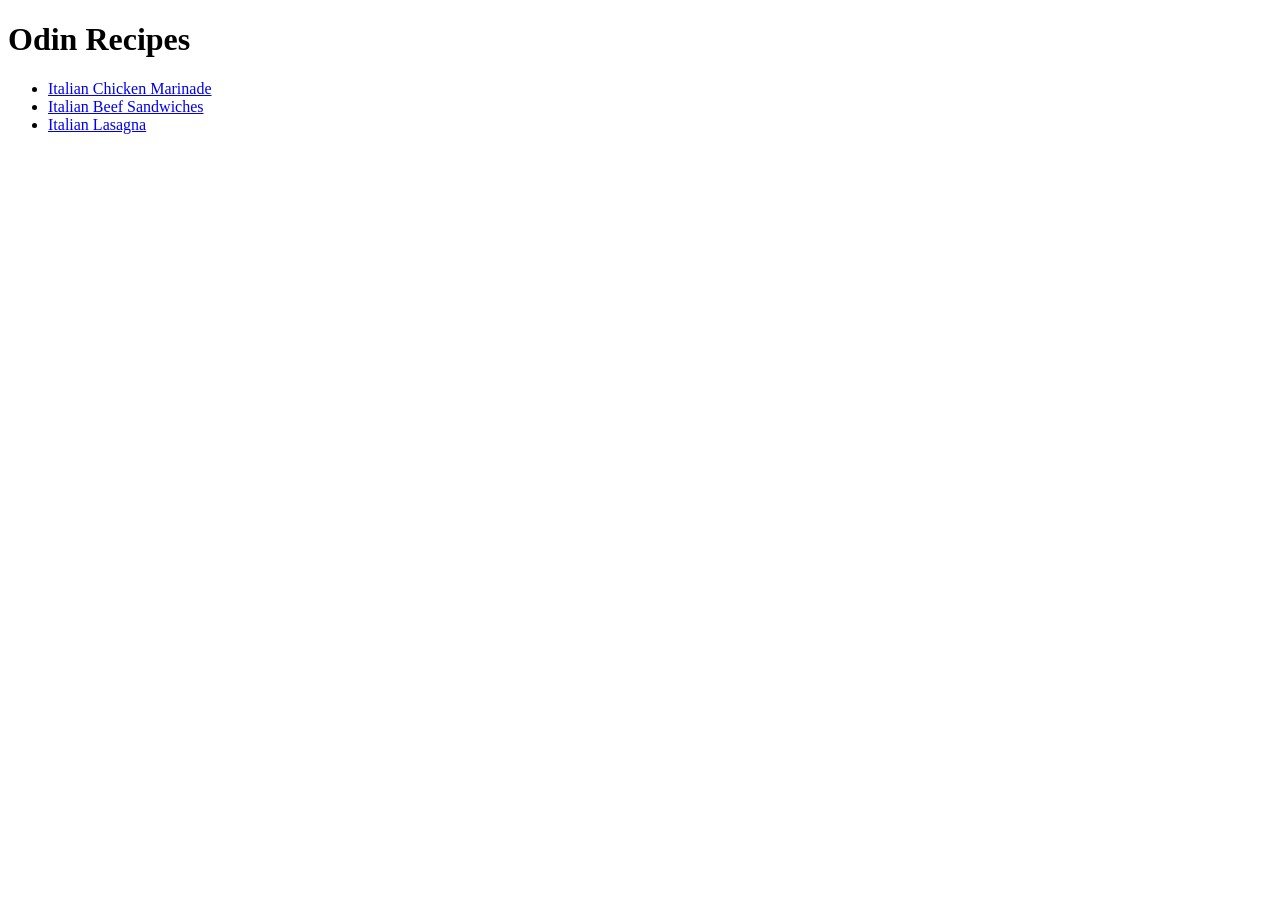
<file: index.html>
<!DOCTYPE html>
<html lang="en">
  <head>
    <meta charset="UTF-8" />
    <meta name="viewport" content="width=device-width, initial-scale=1.0" />
    <title>Odin Recipes</title>
  </head>
  <body>
    <h1>Odin Recipes</h1>
    <ul>
      <li>
        <a href="./recipes/italian_chicken_marinade.html"
          >Italian Chicken Marinade
        </a>
      </li>
      <li>
        <a href="./recipes/italian_beef_sandwiches.html"
          >Italian Beef Sandwiches</a
        >
      </li>
      <li>
        <a href="./recipes/italian_lasagna.html">Italian Lasagna</a>
      </li>
    </ul>
  </body>
</html>
</file>
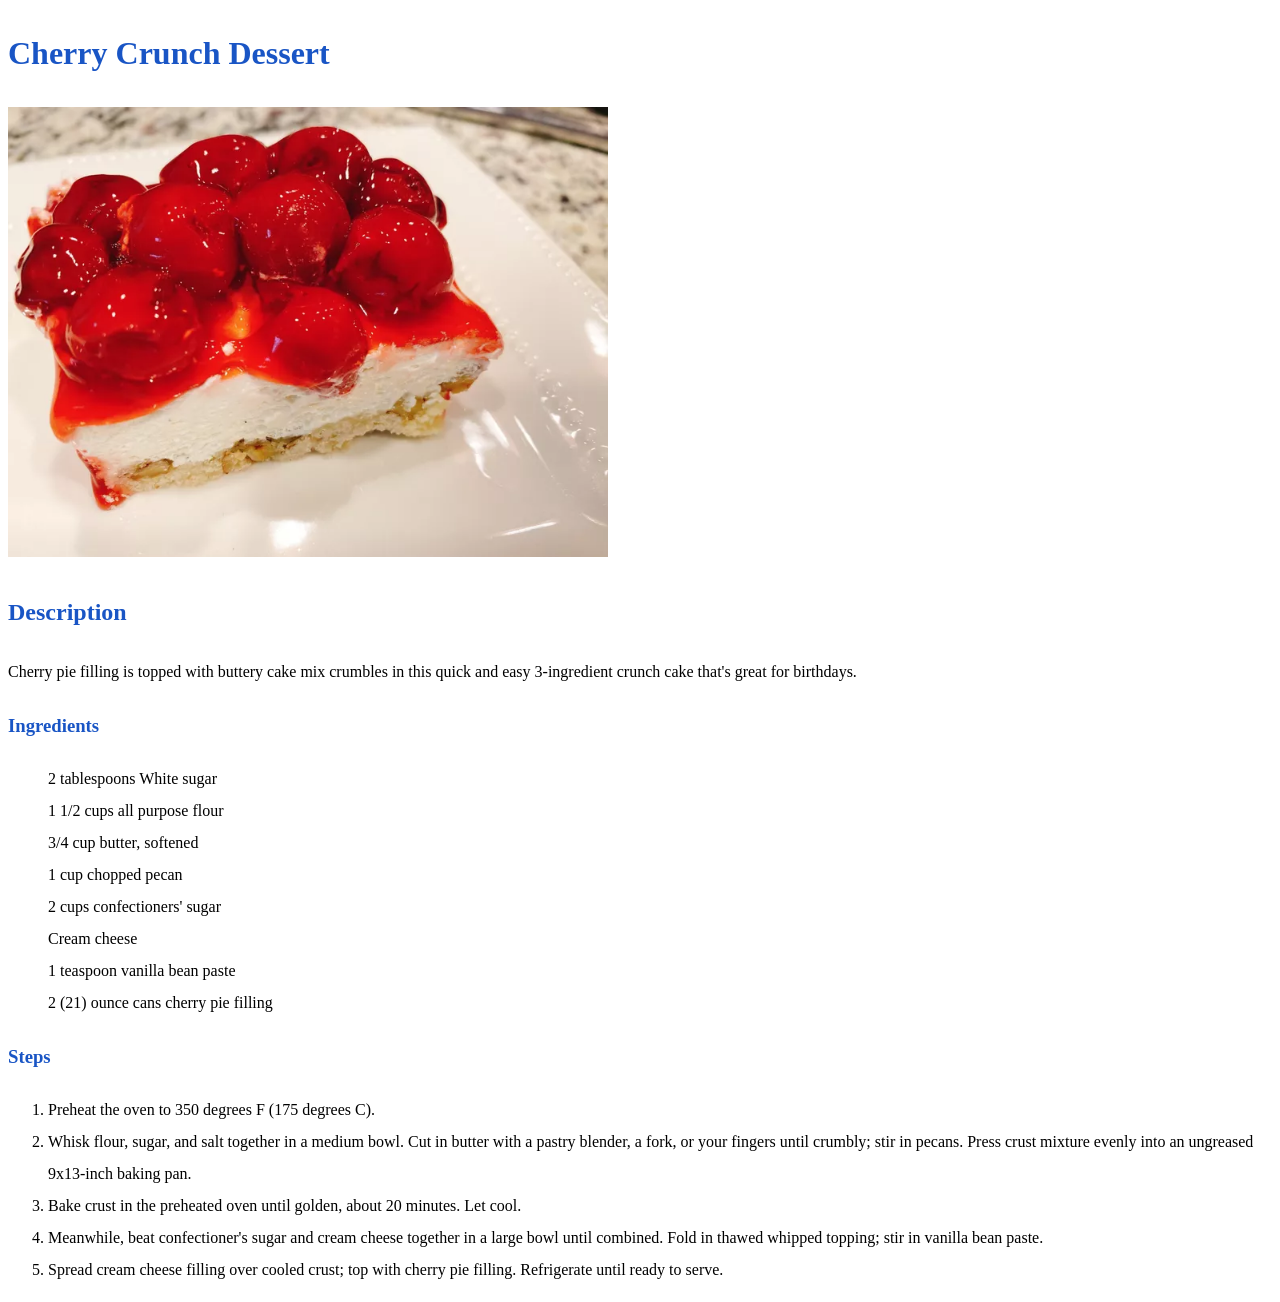
<file: recipes/cherry-crunch-desert.html>
<!DOCTYPE html>
<html lang="en">

<head>
    <meta charset="UTF-8">
    <meta name="viewport" content="width=device-width, initial-scale=1.0">
    <link rel="stylesheet" href="../css/styles.css">
    <title>Recipes</title>
</head>

<body>
    <h1>Cherry Crunch Dessert</h1>
    <img src="../images/cherry-crunch-dessert.webp" alt="cherry crunch dessert">
    <h2>Description</h2>
    <p>Cherry pie filling is topped with buttery cake mix crumbles in this quick and easy 3-ingredient crunch cake
        that's great for birthdays.
    <p>
    <h3>Ingredients</h3>
    <ul>
        <li>2 tablespoons White sugar</li>
        <li>1 1/2 cups all purpose flour</li>
        <li>3/4 cup butter, softened</li>
        <li>1 cup chopped pecan</li>
        <li>2 cups confectioners' sugar</li>
        <li>Cream cheese</li>
        <li>1 teaspoon vanilla bean paste</li>
        <li>2 (21) ounce cans cherry pie filling</li>
    </ul>
    <h3>Steps</h3>
    <ol>
        <li>Preheat the oven to 350 degrees F (175 degrees C).</li>
        <li>Whisk flour, sugar, and salt together in a medium bowl. Cut in butter with a pastry blender, a fork, or your
            fingers until crumbly; stir in pecans. Press crust mixture evenly into an ungreased 9x13-inch baking pan.
        </li>
        <li> Bake crust in the preheated oven until golden, about 20 minutes. Let cool.</li>
        <li>Meanwhile, beat confectioner's sugar and cream cheese together in a large bowl until combined. Fold in
            thawed whipped topping; stir in vanilla bean paste.</li>
        <li>Spread cream cheese filling over cooled crust; top with cherry pie filling. Refrigerate until ready to
            serve.</li>
    </ol>
</body>

</html>
</file>
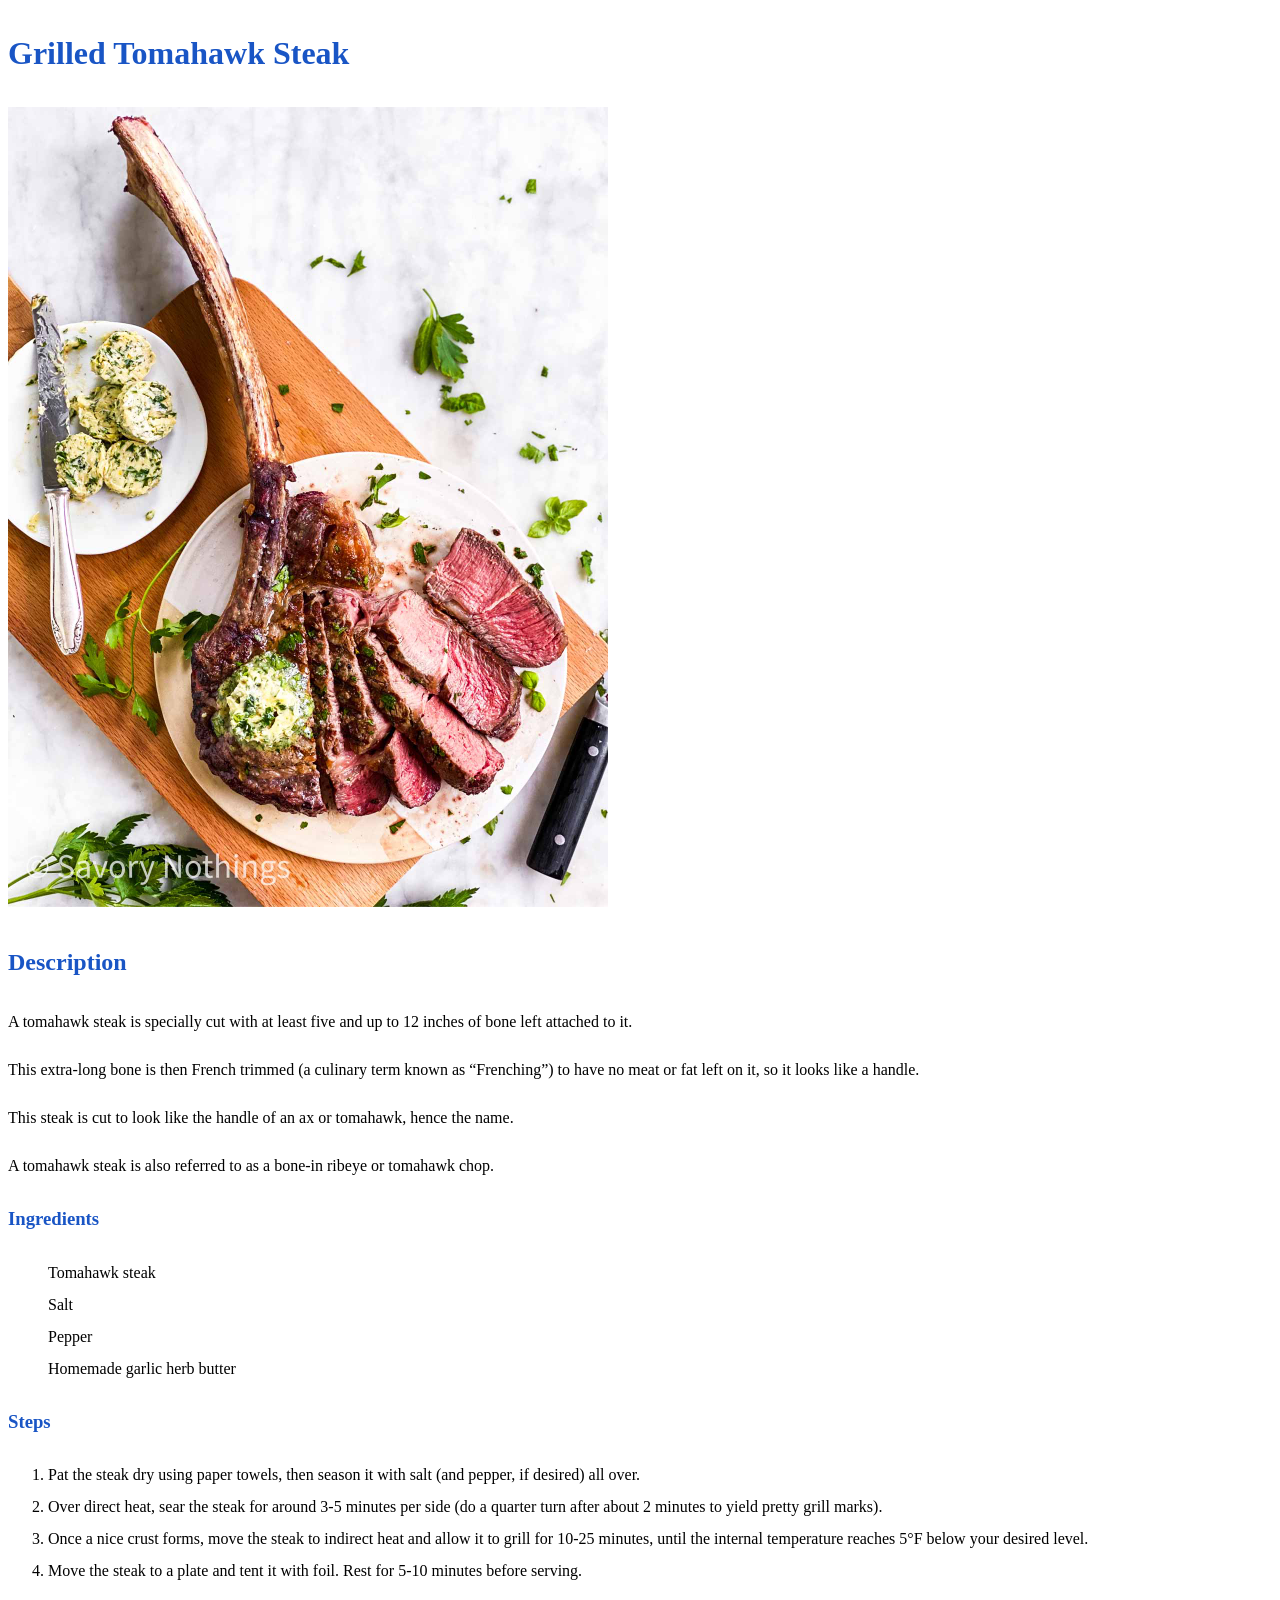
<file: recipes/grilled-tomahawk-steak.html>
<!DOCTYPE html>
<html lang="en">

<head>
    <meta charset="UTF-8">
    <meta name="viewport" content="width=device-width, initial-scale=1.0">
    <title>Recipes</title>
    <link rel="stylesheet" href="../css/styles.css">

</head>

<body>
    <h1>Grilled Tomahawk Steak</h1>
    <img src="../images/tomahawk-steak-image.jpg" alt="grilled-tomahawk-steak">
    <h2>Description</h2>
    <p>A tomahawk steak is specially
        cut with at least five and up to 12 inches of bone
        left attached to it.</p>
    <p>This extra-long bone is then French trimmed (a culinary term known
        as “Frenching”)
        to have no meat or fat left on it, so it looks like a handle.</p>
    <p>This steak is cut to look
        like the handle of an ax or tomahawk, hence the name.</p>
    <p>A tomahawk steak is also referred to as a bone-in
        ribeye or tomahawk chop.</p>
    <h3>Ingredients</h3>
    <ul>
        <li>Tomahawk steak</li>
        <li>Salt</li>
        <li>Pepper</li>
        <li>Homemade garlic herb butter</li>
    </ul>
    <h3>Steps</h3>
    <ol>
        <li>Pat the steak dry using paper towels, then season it with salt (and pepper, if desired) all over.</li>
        <li>Over direct heat, sear the steak for around 3-5 minutes per side (do a quarter turn after about 2 minutes to
            yield pretty grill marks).</li>
        <li>Once a nice crust forms, move the steak to indirect heat and allow it to grill for 10-25 minutes, until the
            internal temperature reaches 5°F below your desired level.</li>
        <li>Move the steak to a plate and tent it with foil. Rest for 5-10 minutes before serving.</li>
    </ol>
</body>

</html>
</file>
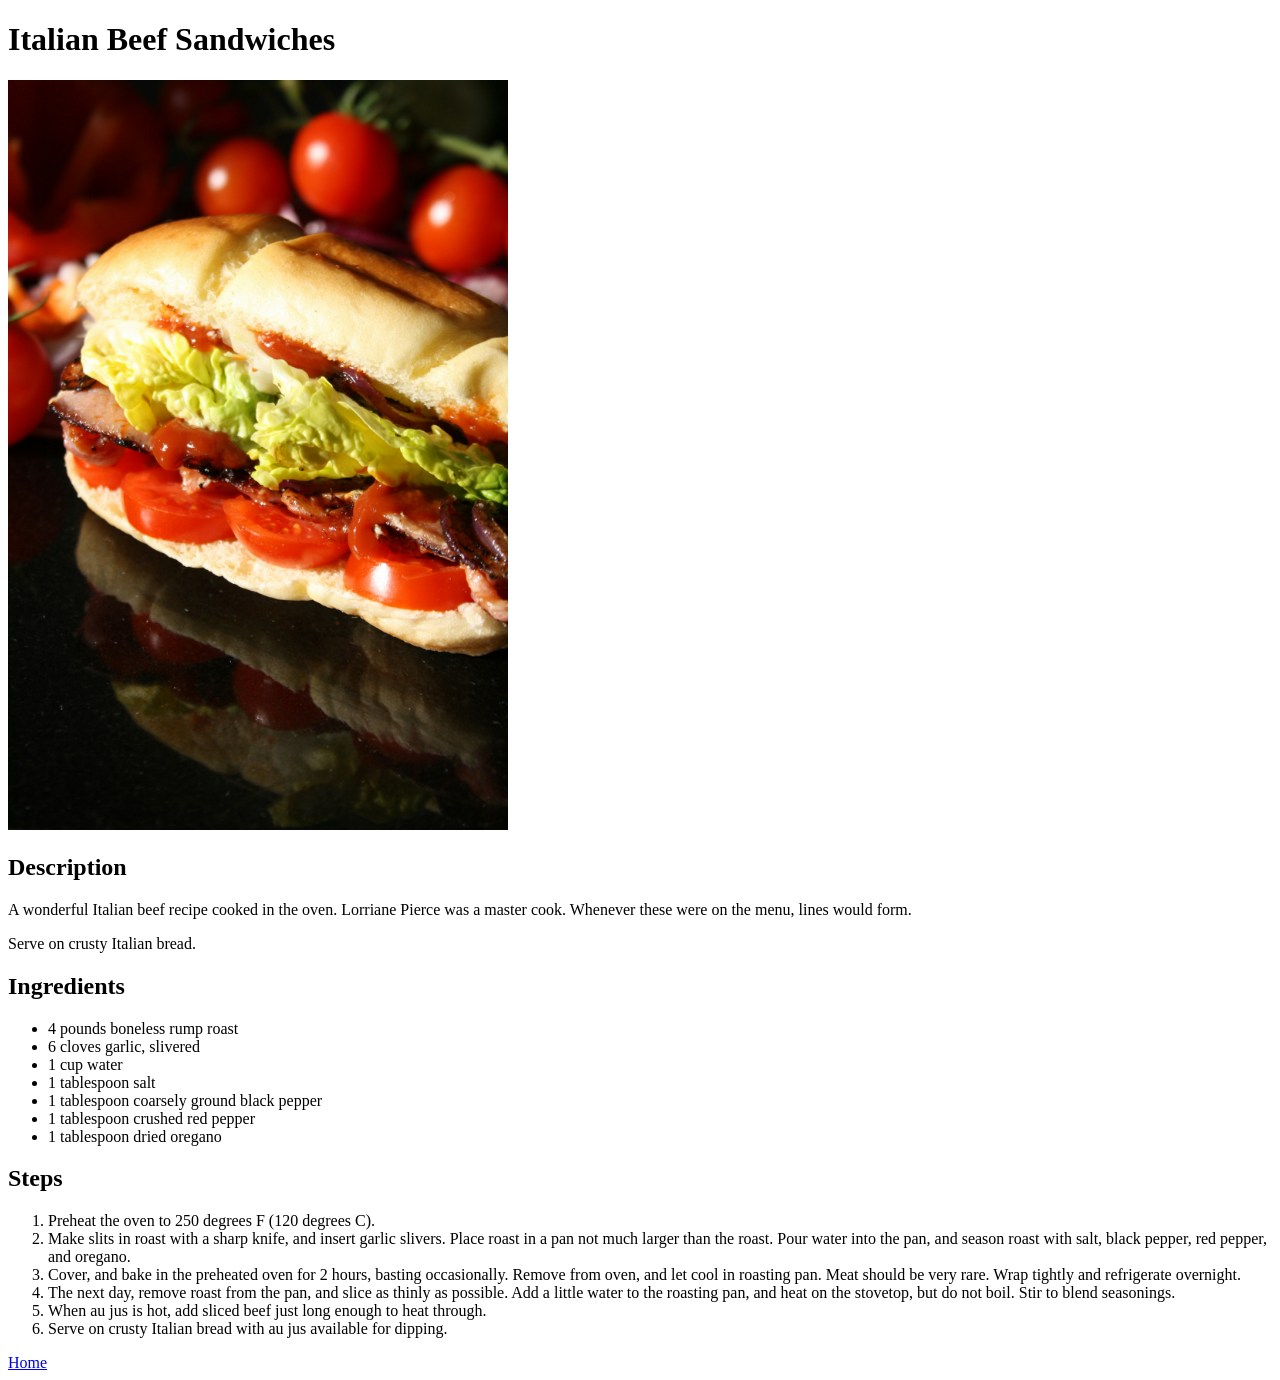
<file: recipes/italian_beef_sandwiches.html>
<!DOCTYPE html>
<html lang="en">
  <head>
    <meta charset="UTF-8" />
    <meta name="viewport" content="width=device-width, initial-scale=1.0" />
    <title>Italian Beef Sandwiches</title>
  </head>
  <body>
    <h1>Italian Beef Sandwiches</h1>
    <img
      src="./images/italian_beef_sandwiches.jpg"
      alt="Italian Beef Sandwiches"
      width="500"
    />
    <h2>Description</h2>
    <p>
      A wonderful Italian beef recipe cooked in the oven. Lorriane Pierce was a
      master cook. Whenever these were on the menu, lines would form.
    </p>
    <p>Serve on crusty Italian bread.</p>

    <h2>Ingredients</h2>
    <ul>
      <li>4 pounds boneless rump roast</li>
      <li>6 cloves garlic, slivered</li>
      <li>1 cup water</li>
      <li>1 tablespoon salt</li>
      <li>1 tablespoon coarsely ground black pepper</li>
      <li>1 tablespoon crushed red pepper</li>
      <li>1 tablespoon dried oregano</li>
    </ul>

    <h2>Steps</h2>
    <ol>
      <li>Preheat the oven to 250 degrees F (120 degrees C).</li>
      <li>
        Make slits in roast with a sharp knife, and insert garlic slivers. Place
        roast in a pan not much larger than the roast. Pour water into the pan,
        and season roast with salt, black pepper, red pepper, and oregano.
      </li>
      <li>
        Cover, and bake in the preheated oven for 2 hours, basting occasionally.
        Remove from oven, and let cool in roasting pan. Meat should be very
        rare. Wrap tightly and refrigerate overnight.
      </li>
      <li>
        The next day, remove roast from the pan, and slice as thinly as
        possible. Add a little water to the roasting pan, and heat on the
        stovetop, but do not boil. Stir to blend seasonings.
      </li>
      <li>
        When au jus is hot, add sliced beef just long enough to heat through.
      </li>
      <li>Serve on crusty Italian bread with au jus available for dipping.</li>
    </ol>

    <a href="../index.html">Home</a>
  </body>
</html>
</file>
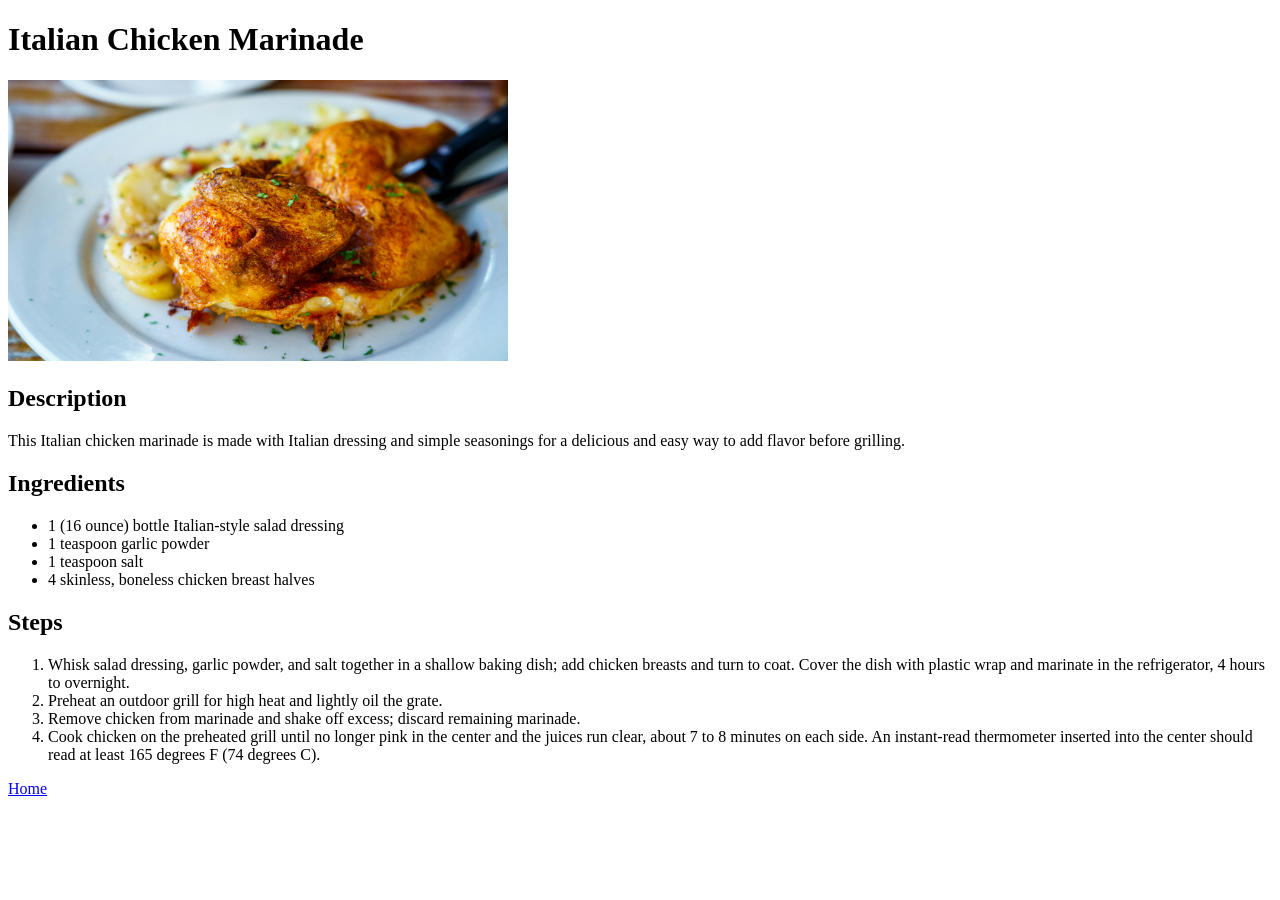
<file: recipes/italian_chicken_marinade.html>
<!DOCTYPE html>
<html lang="en">
  <head>
    <meta charset="UTF-8" />
    <meta name="viewport" content="width=device-width, initial-scale=1.0" />
    <title>Italian Chicken Marinade</title>
  </head>
  <body>
    <h1>Italian Chicken Marinade</h1>
    <img
      src="./images/italian_chicken_marinade.jpg"
      alt="Italian Chicken Marinade"
      width="500"
    />
    <h2>Description</h2>
    <p>
      This Italian chicken marinade is made with Italian dressing and simple
      seasonings for a delicious and easy way to add flavor before grilling.
    </p>

    <h2>Ingredients</h2>
    <ul>
      <li>1 (16 ounce) bottle Italian-style salad dressing</li>
      <li>1 teaspoon garlic powder</li>
      <li>1 teaspoon salt</li>
      <li>4 skinless, boneless chicken breast halves</li>
    </ul>

    <h2>Steps</h2>
    <ol>
      <li>
        Whisk salad dressing, garlic powder, and salt together in a shallow
        baking dish; add chicken breasts and turn to coat. Cover the dish with
        plastic wrap and marinate in the refrigerator, 4 hours to overnight.
      </li>
      <li>Preheat an outdoor grill for high heat and lightly oil the grate.</li>
      <li>
        Remove chicken from marinade and shake off excess; discard remaining
        marinade.
      </li>
      <li>
        Cook chicken on the preheated grill until no longer pink in the center
        and the juices run clear, about 7 to 8 minutes on each side. An
        instant-read thermometer inserted into the center should read at least
        165 degrees F (74 degrees C).
      </li>
    </ol>

    <a href="../index.html">Home</a>
  </body>
</html>
</file>
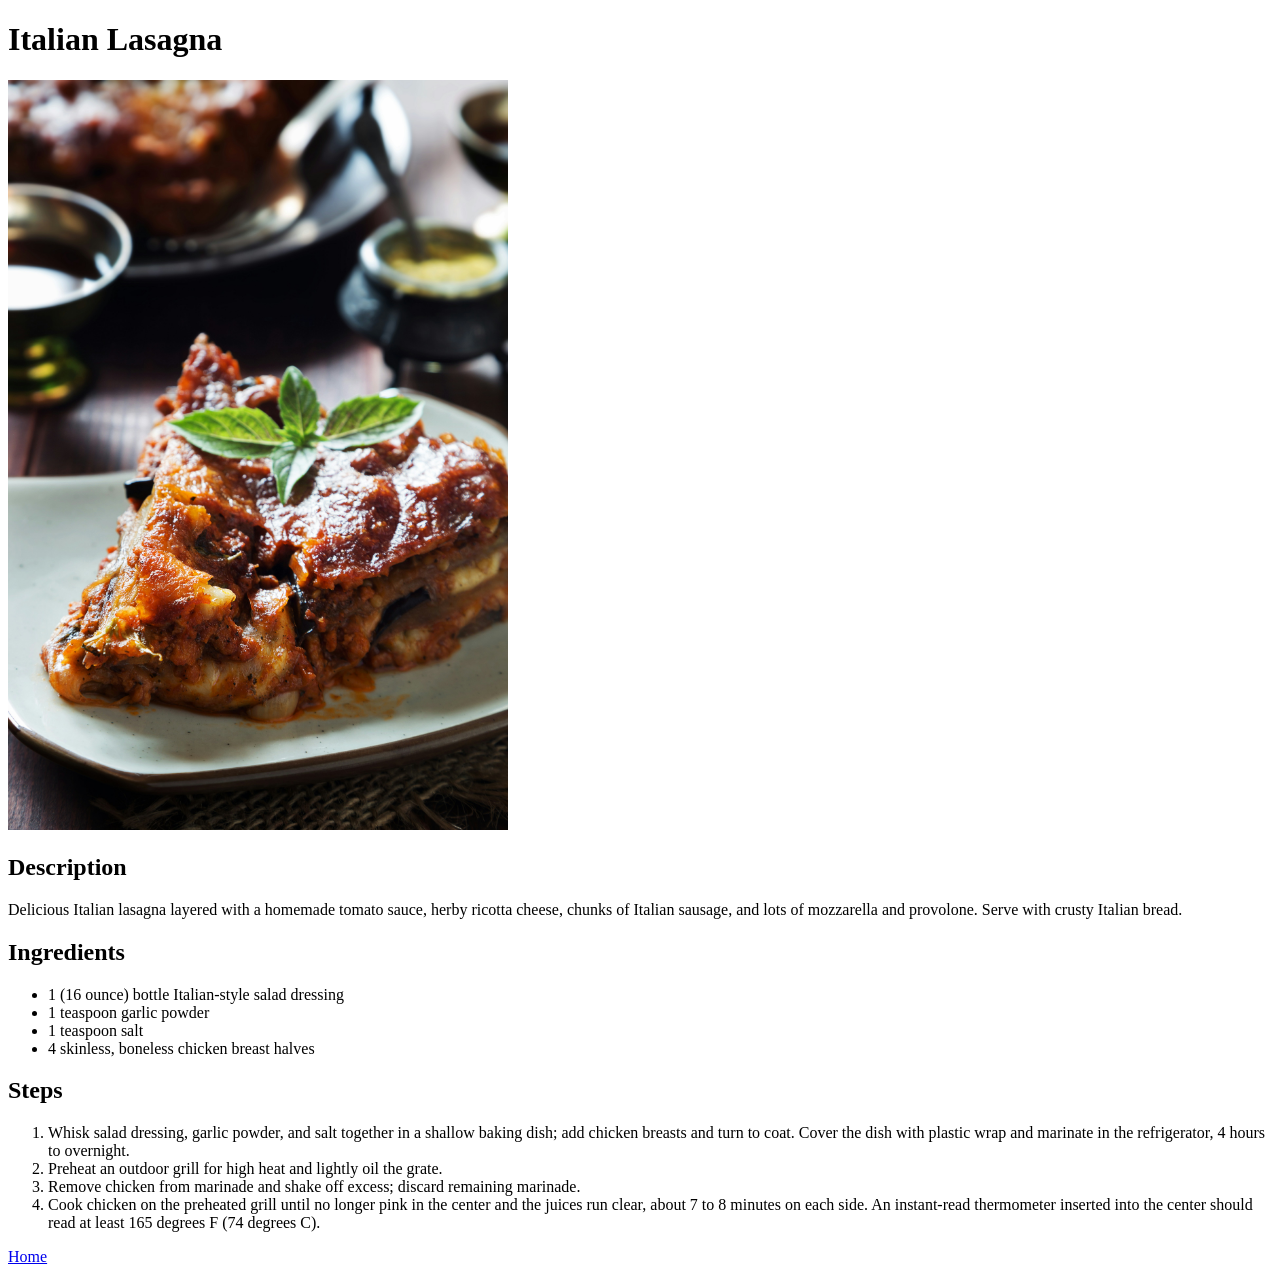
<file: recipes/italian_lasagna.html>
<!DOCTYPE html>
<html lang="en">
  <head>
    <meta charset="UTF-8" />
    <meta name="viewport" content="width=device-width, initial-scale=1.0" />
    <title>Italian Lasagna</title>
  </head>
  <body>
    <h1>Italian Lasagna</h1>
    <img src="./images/italian_lasagna.jpg" alt="Italian Lasagna" width="500" />

    <h2>Description</h2>
    <p>
      Delicious Italian lasagna layered with a homemade tomato sauce, herby
      ricotta cheese, chunks of Italian sausage, and lots of mozzarella and
      provolone. Serve with crusty Italian bread.
    </p>

    <h2>Ingredients</h2>
    <ul>
      <li>1 (16 ounce) bottle Italian-style salad dressing</li>
      <li>1 teaspoon garlic powder</li>
      <li>1 teaspoon salt</li>
      <li>4 skinless, boneless chicken breast halves</li>
    </ul>

    <h2>Steps</h2>
    <ol>
      <li>
        Whisk salad dressing, garlic powder, and salt together in a shallow
        baking dish; add chicken breasts and turn to coat. Cover the dish with
        plastic wrap and marinate in the refrigerator, 4 hours to overnight.
      </li>
      <li>Preheat an outdoor grill for high heat and lightly oil the grate.</li>
      <li>
        Remove chicken from marinade and shake off excess; discard remaining
        marinade.
      </li>
      <li>
        Cook chicken on the preheated grill until no longer pink in the center
        and the juices run clear, about 7 to 8 minutes on each side. An
        instant-read thermometer inserted into the center should read at least
        165 degrees F (74 degrees C).
      </li>
    </ol>
    <a href="../index.html">Home</a>
  </body>
</html>
</file>
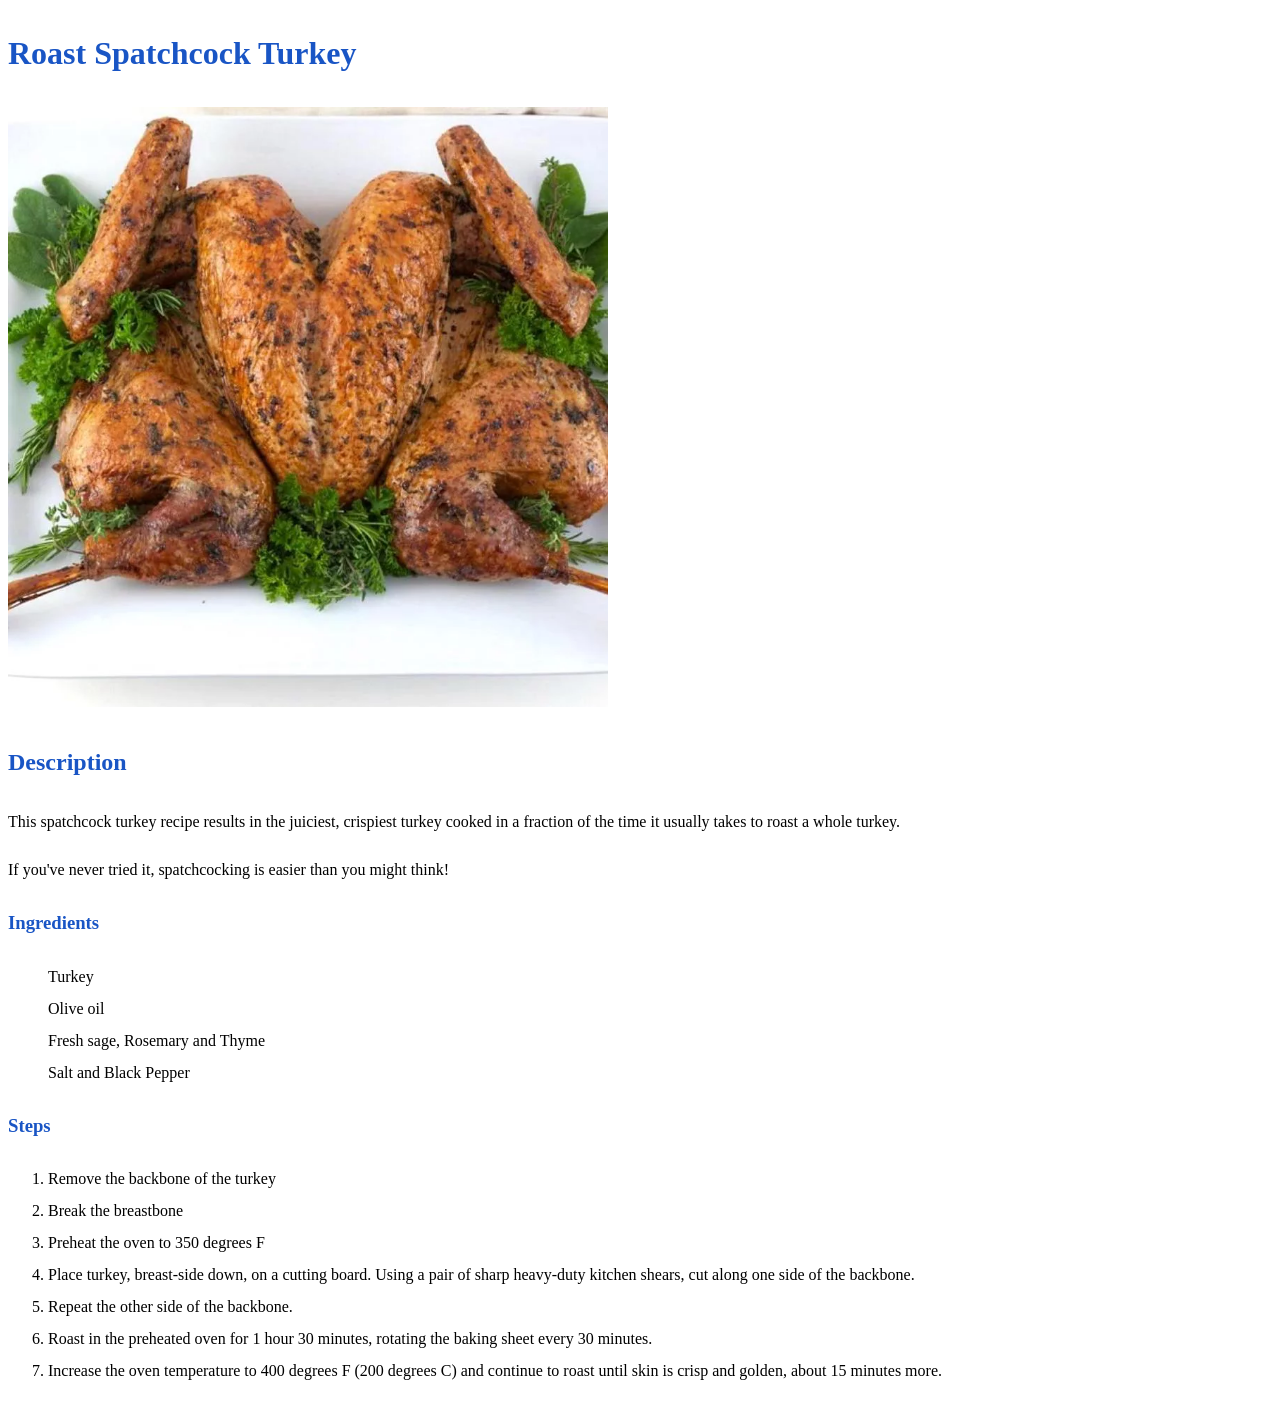
<file: recipes/roast-spatchcock-turkey.html>
<!DOCTYPE html>
<html lang="en">

<head>
    <meta charset="UTF-8">
    <meta name="viewport" content="width=device-width, initial-scale=1.0">
    <link rel="stylesheet" href="../css/styles.css">
    <title>Recipes</title>
</head>

<body>
    <h1>Roast Spatchcock Turkey</h1>
    <img src="../images/roast-spatchcock-turkey.webp" alt="roast spatchcock turkey">
    <h2>Description</h2>
    <p>This spatchcock turkey recipe results in the juiciest, crispiest turkey cooked in a fraction of the time it
        usually takes to roast a whole turkey.</p>
    <p>If you've never tried it, spatchcocking is easier than you might think!</p>
    <h3>Ingredients</h3>
    <ul>
        <li>Turkey</li>
        <li>Olive oil</li>
        <li>Fresh sage, Rosemary and Thyme</li>
        <li>Salt and Black Pepper</li>
    </ul>
    <h3>Steps</h3>
    <ol>
        <li>Remove the backbone of the turkey</li>
        <li>Break the breastbone</li>
        <li>Preheat the oven to 350 degrees F</li>
        <li>Place turkey, breast-side down, on a cutting board. Using a pair of sharp heavy-duty kitchen shears, cut
            along one side of the backbone.</li>
        <li>Repeat the other side of the backbone.</li>
        <li>Roast in the preheated oven for 1 hour 30 minutes, rotating the baking sheet every 30 minutes.</li>
        <li>Increase the oven temperature to 400 degrees F (200 degrees C) and continue to roast until skin is crisp and
            golden, about 15 minutes more.</li>
    </ol>
</body>

</html>
</file>
<file: css/styles.css>
/* styles.css */

* {
    line-height: 2.0;
}

ul li a {
    text-decoration: none;
}

ul {
    list-style: none;
}

h1,
h2,
h3 {
    color: rgb(25, 85, 197);
    font-weight: bolder;
}

img {
    height: auto;
    width: 600px;
}
</file>
